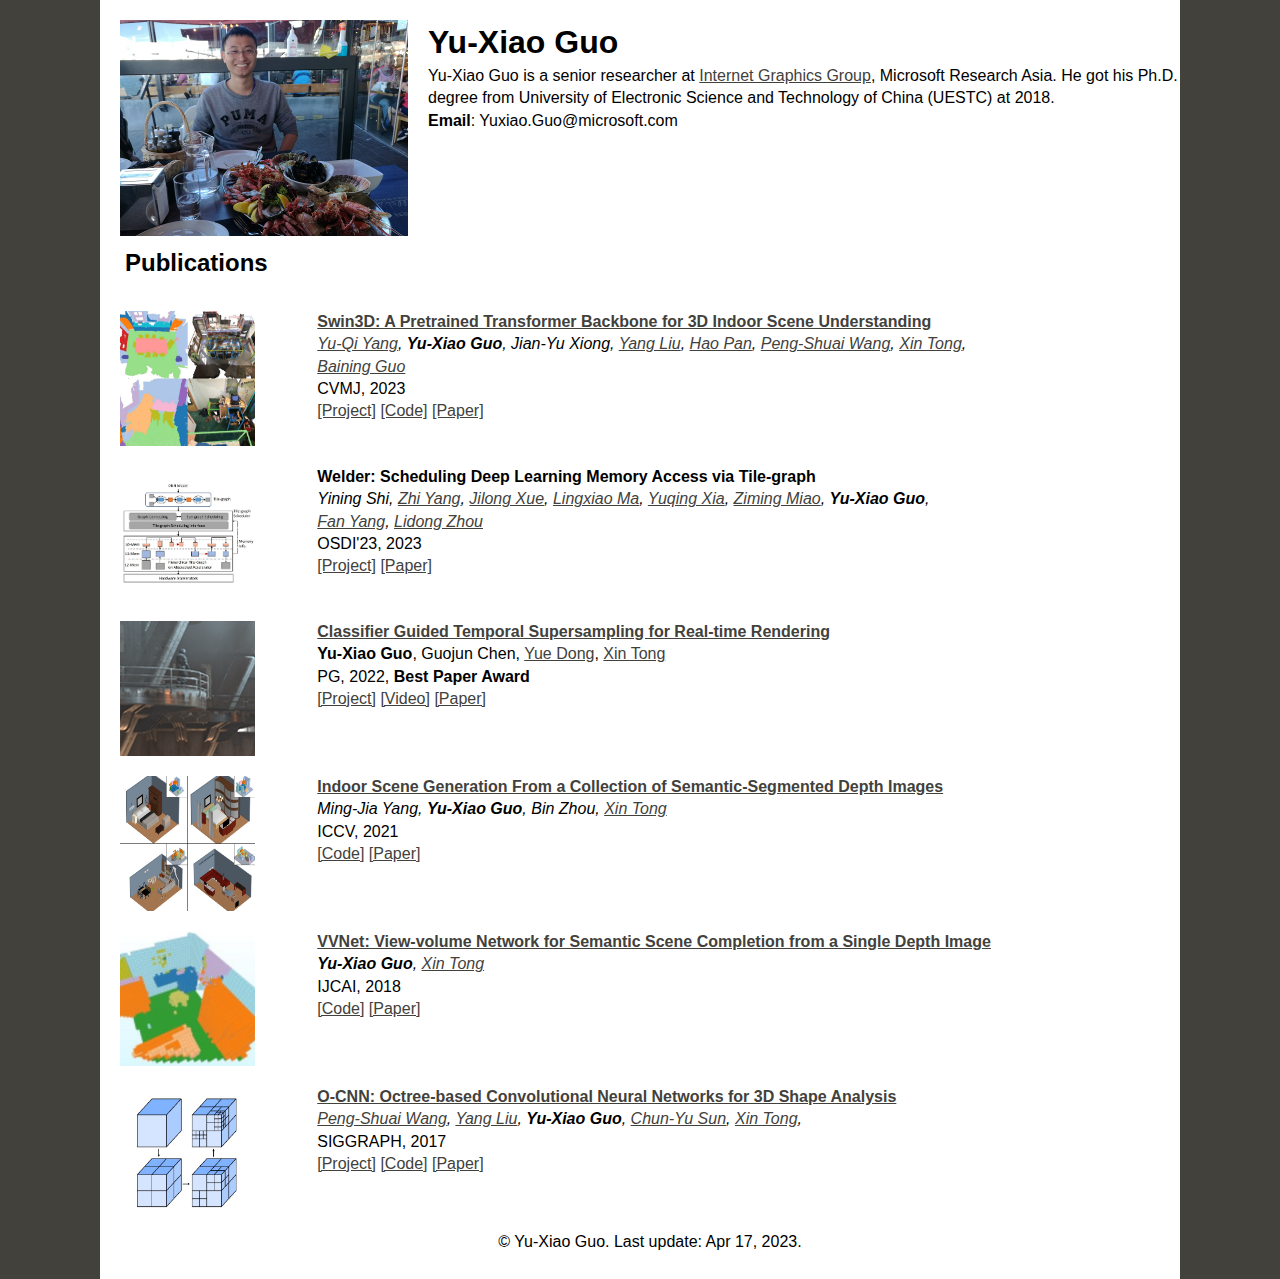
<file: index.html>
<!DOCTYPE html PUBLIC "-//W3C//DTD XHTML 1.0 Transitional//EN" "http://www.w3.org/TR/xhtml1/DTD/xhtml1-transitional.dtd">
<html lang="en" xmlns="http://www.w3.org/1999/xhtml">
<head>
    <meta charset="utf-8" />
    <meta name="viewport" content="width=device-width, initial-scale=1.0">
    <meta name="keywords" content="Yu-Xiao Guo, Yuxiao Guo, MSRA, homepage" />
    <style>
        @import "style.css";
    </style>
    <title>Homepage - Yu-Xiao Guo</title>
</head>

<style>
    table {
        border-collapse: collapse;
        width: 100%;
        margin-left: auto;
        margin-right: auto;
        border-spacing: 10px;
    }
    td {
        padding: 10px;
        vertical-align: top;
        margin-left: 0px;
        margin-right: auto;
    }
</style>

<script>
function gen_self_intro() {
    var table = document.getElementById("intro_section");
    var row = table.insertRow(0);
    var photo = row.insertCell(0);
    photo.innerHTML = "<img src=\"photo_me.jpg\" width=\"288\" height=\"216\" alt=\"Photo me\" />";
    var text = row.insertCell(1);
    // assign inner html from a html file
    var xmlhttp = new XMLHttpRequest();
    xmlhttp.open("GET", "introduction/intro.html", false);
    xmlhttp.send();
    text.innerHTML = xmlhttp.responseText;
}
function gen_publications() {
    var table = document.getElementById("publications");
    var pub_list = ["Swin3D", "Welder", "DTSR", "SGSDI", "VVNet", "OCNN"];
    for (var i = 0; i < pub_list.length; i++) {
        var row = table.insertRow(i);
        var photo = row.insertCell(0);
        photo.innerHTML = "<img src=\"publications/" + pub_list[i] + "/main.jpg\" width=\"135px\" height=\"135px\" alt=\"profile picture\" />";
        var text = row.insertCell(1);
        var xmlhttp = new XMLHttpRequest();
        xmlhttp.open("GET", "publications/" + pub_list[i] + "/pub.html", false);
        xmlhttp.send();
        text.innerHTML = xmlhttp.responseText;
    }
}
function gen_all(){
    gen_self_intro();
    gen_publications();
}
</script>

<body onload="gen_all()">
    <div class="container">
        <div class="content">
            <table id="intro_section"></table>
            <h4><font size="5">Publications</font></h4>
            <table id="publications"></table>
            <p align="center">&copy; Yu-Xiao Guo. Last update: Apr 17, 2023.</p>
            </script>
        </div>
    </div>
</body>
</html>
</file>
